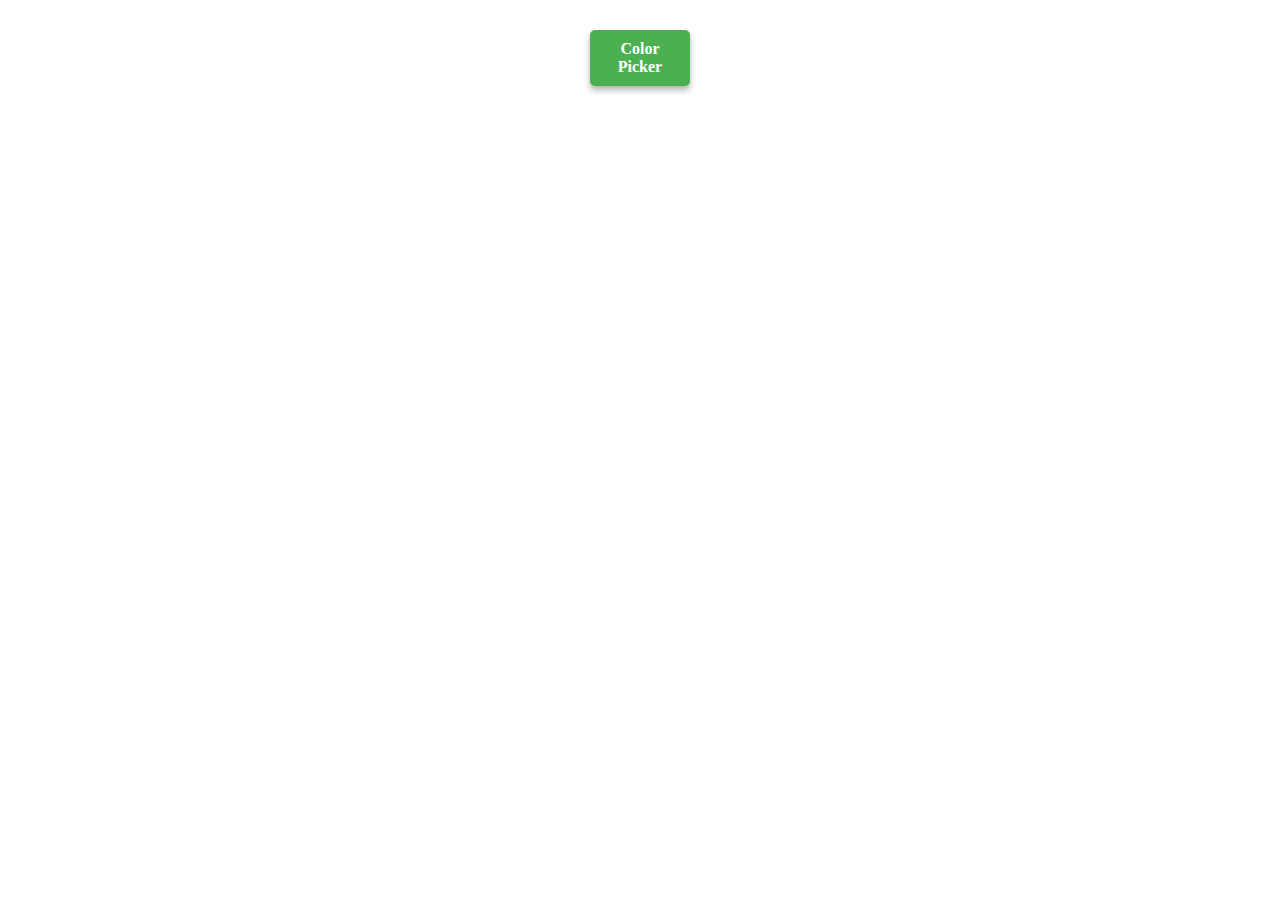
<file: index.html>
<!DOCTYPE html>
<html lang="en">
<head>
    <meta charset="UTF-8">
    <meta name="viewport" content="width=device-width, initial-scale=1.0">
    <title>Tools</title>
    <link rel="stylesheet" href="styles.css">

</head>
<body>
    <center>
    <div>
    <a href="color.html">Color Picker</a>
</div>


</center>
</body>
</html>
</file>
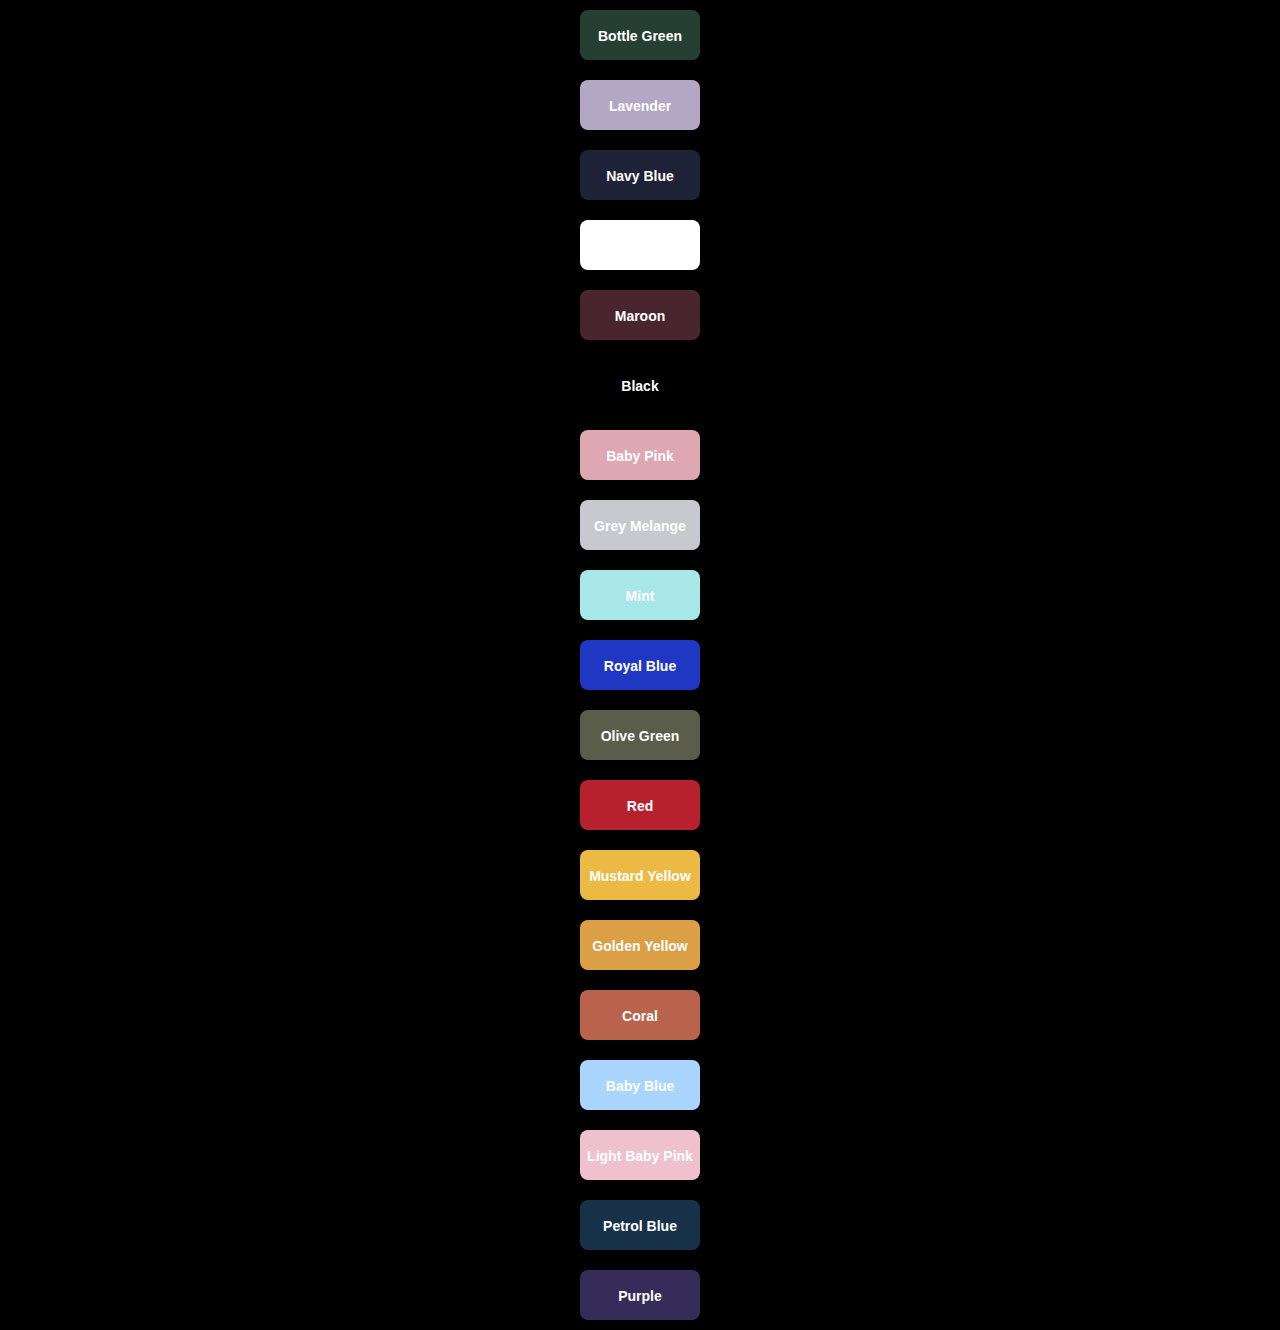
<file: color.html>
<!DOCTYPE html>
<html lang="en">
<head>
  <meta charset="UTF-8">
  <meta name="viewport" content="width=device-width, initial-scale=1.0">
  <title>Color Pick</title>
  <style>
    body {
      font-family: Arial, sans-serif;
      display: flex;
      flex-direction: column;
      justify-content: center;
      align-items: center;
      min-height: 100vh;
      margin: 0;
      background-color: #000000;
    }
    .button {
      display: block;
      width: 120px;
      height: 50px;
      margin: 10px 0;
      border: none;
      border-radius: 8px;
      cursor: pointer;
      font-size: 14px;
      font-weight: bold;
      color: #fff;
      text-align: center;
      line-height: 50px;
      position: relative;
      box-shadow: 0 4px 6px rgba(0, 0, 0, 0.2);
      transition: transform 0.2s;
    }
    .button:hover {
      transform: scale(1.1);
    }
    .tooltip {
      position: absolute;
      top: 60px;
      left: 50%;
      transform: translateX(-50%);
      background: #333;
      color: #fff;
      padding: 5px 10px;
      font-size: 12px;
      border-radius: 4px;
      opacity: 0;
      pointer-events: none;
      transition: opacity 0.3s;
    }
    .button:hover .tooltip {
      opacity: 1;
    }
  </style>
</head>
<body>
  <script>
    function copyToClipboard(color) {
      navigator.clipboard.writeText(color).then(() => {
        //alert(`Copied: ${color}`);
      }).catch(err => {
        console.error('Could not copy text: ', err);
      });
    }
  </script>

  <button class="button" style="background-color: #254032;" onclick="copyToClipboard('#254032')">
    Bottle Green
  </button>
  <button class="button" style="background-color: #b2a7c5;" onclick="copyToClipboard('#b2a7c5')">
    Lavender
  </button>
  <button class="button" style="background-color: #1e2337;" onclick="copyToClipboard('#1e2337')">
    Navy Blue
  </button>
  <button class="button" style="background-color: #ffffff;" onclick="copyToClipboard('#ffffff')">
    White
  </button>
  <button class="button" style="background-color: #49252f;" onclick="copyToClipboard('#49252f')">
    Maroon
  </button>
  <button class="button" style="background-color: #000000;" onclick="copyToClipboard('#000000')">
    Black
  </button>
  <button class="button" style="background-color: #dea7b1;" onclick="copyToClipboard('#dea7b1')">
    Baby Pink
  </button>
  <button class="button" style="background-color: #c8c9cf;" onclick="copyToClipboard('#c8c9cf')">
    Grey Melange
  </button>
  <button class="button" style="background-color: #a7e7e8;" onclick="copyToClipboard('#a7e7e8')">
    Mint
  </button>
  <button class="button" style="background-color: #1f37c3;" onclick="copyToClipboard('#1f37c3')">
    Royal Blue
  </button>

  <button class="button" style="background-color: #5a5d4a;" onclick="copyToClipboard('#5a5d4a')">
    Olive Green
  </button>

  <button class="button" style="background-color: #b6212d;" onclick="copyToClipboard('#b6212d')">
    Red
  </button>

  <button class="button" style="background-color: #ecba44;" onclick="copyToClipboard('#ecba44')">
    Mustard Yellow
  </button>

  <button class="button" style="background-color: #dba045;" onclick="copyToClipboard('#dba045')">
    Golden Yellow
  </button>

  <button class="button" style="background-color: #b9634d;" onclick="copyToClipboard('#b9634d')">
    Coral
  </button>

  <button class="button" style="background-color: #a9d5fe;" onclick="copyToClipboard('#a9d5fe')">
    Baby Blue
  </button>

  <button class="button" style="background-color: #efc1ce;" onclick="copyToClipboard('#efc1ce')">
    Light Baby Pink
  </button>
  
  
  <button class="button" style="background-color: #173148;" onclick="copyToClipboard('#173148')">
    Petrol Blue
  </button>
  
  
  <button class="button" style="background-color: #352c59;" onclick="copyToClipboard('#352c59')">
    Purple
  </button>
  

</body>
</html>
</file>
<file: styles.css>
div {
    height: 100px;
    width: 100px;
    display: flex; /* Centers content inside the div */
    justify-content: center;
    align-items: center;
}

a {
    color: white;
    text-decoration: none; /* Removes underline */
    background-color: #4CAF50; /* Button background color */
    padding: 10px 20px; /* Button padding */
    border-radius: 5px; /* Rounded corners */
    font-weight: bold; /* Makes text bold */
    text-align: center;
    box-shadow: 0 4px 6px rgba(0, 0, 0, 0.3); /* Button shadow */
    transition: background-color 0.3s ease; /* Smooth hover effect */
}

a:hover {
    background-color: #45a049; /* Change color on hover */
}
</file>
